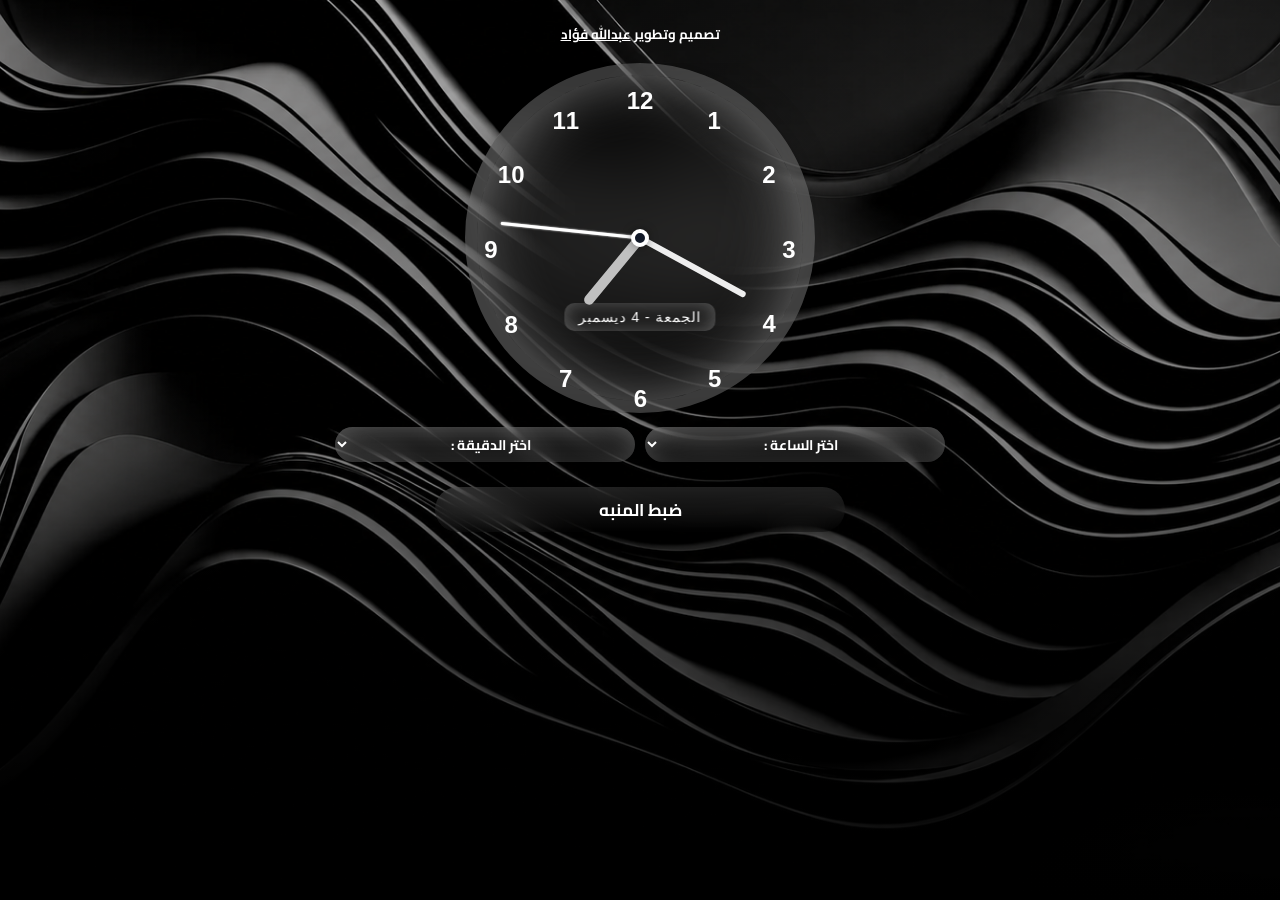
<file: index.html>
<!DOCTYPE html>
<html>
<head>
<title>Alarm</title>
<link rel="icon" href="./icon.webp">
  <link href="./style.css" rel="stylesheet">
              <link href="https://fonts.googleapis.com/css2?family=Noto+Kufi+Arabic:wght@100..900&display=swap" rel="stylesheet">

      <link href="https://fonts.googleapis.com/css2?family=Cairo:wght@200;300;400;500;600;700;800;900;1000&display=swap"
        rel="stylesheet">
    <!-- Google tag (gtag.js) -->
<script async src="https://www.googletagmanager.com/gtag/js?id=G-5KRB6LLHKJ"></script>
<script>
  window.dataLayer = window.dataLayer || [];
  function gtag(){dataLayer.push(arguments);}
  gtag('js', new Date());

  gtag('config', 'G-5KRB6LLHKJ');
</script>
</head>
<body>
<div id="play">
    <div class="close_sno">
<button  onclick="clo()" class="close">إغلاق المنبه</button>
<button onclick="sno()" class="sno">غفوة خمس دقائق</button>
</div>
</div>
<audio loop controls style="opacity:0" id="myAudio"><source src="alarm.mp3" type="audio/mp3"></audio>
</div><div class="container">
<iframe src="./clock.html" width="100%" height="350px" scrolling="no" style="border:none"></iframe><br>
<form style="display:flex;justify-content:center"><label for="Minutes"></label>
  <select name="Minutes" id="Minutes" onchange="minutes(this.value)">
    <option value="0" disabled="disabled" selected="selected">اختر الدقيقة :</option><option value="1">1</option><option value="2">2</option><option value="3">3</option><option value="4">4</option><option value="5">5</option><option value="6">6</option><option value="7">7</option><option value="8">8</option><option value="9">9</option><option value="10">10</option><option value="11">11</option><option value="12">12</option><option value="13">13</option><option value="14">14</option><option value="15">15</option><option value="16">16</option><option value="17">17</option><option value="18">18</option><option value="19">19</option><option value="20">20</option><option value="21">21</option><option value="22">22</option><option value="23">23</option><option value="24">24</option><option value="25">25</option><option value="26">26</option><option value="27">27</option><option value="28">28</option><option value="29">29</option><option value="30">30</option><option value="31">31</option><option value="32">32</option><option value="33">33</option><option value="34">34</option><option value="35">35</option><option value="36">36</option><option value="37">37</option><option value="38">38</option><option value="39">39</option><option value="40">40</option><option value="41">41</option><option value="42">42</option><option value="43">43</option><option value="44">44</option><option value="45">45</option><option value="46">46</option><option value="47">47</option><option value="48">48</option><option value="49">49</option><option value="50">50</option><option value="51">51</option><option value="52">52</option><option value="53">53</option><option value="54">54</option><option value="55">55</option><option value="56">56</option><option value="57">57</option><option value="58">58</option><option value="59">59</option><option value="60">60</option></select><br><br><label for="Hours"></label><select name="Hours" id="Hours" onchange="hours(this.value)"><option value="0" disabled="disabled" selected="selected">اختر الساعة :</option><option value="1">1 صباحاً</option><option value="2">2 صباحاً</option><option value="3">3 صباحاً</option><option value="4">4 صباحاً</option><option value="5">5 صباحاً</option><option value="6">6 صباحاً</option><option value="7">7 صباحاً</option><option value="8">8 صباحاً</option><option value="9">9 صباحاً</option><option value="10">10 صباحاً</option><option value="11">11 صباحاً</option><option value="12">12 ظهراً</option><option value="13">1 ظهراً</option><option value="14">2 ظهراً</option><option value="15">3 عصراً</option><option value="16">4 عصراً</option><option value="17">5 مساءً</option><option value="18">6 مساءً</option><option value="19">7 مساءً</option><option value="20">8 مساءً</option><option value="21">9 مساءً</option><option value="22">10 مساءً</option><option value="23">11 مساءً</option><option value="24">12 صباحاً</option></select></form>
<button onclick="save()" class="save">ضبط المنبه</button><p class="total" id="total"></p></div>


<script src="./logic.js"></script>

<div style="z-index: 100;position: absolute;top: 0px;text-align: center;width: 200px;left:50%;margin-left: -100px;">  <h5 style="color: #fff;"> تصميم وتطوير <a href="https://abdallahweb.github.io/resume/" style="color: #fff;">عبدالله فؤاد</a></h5></div>
<script src="http://ajax.googleapis.com/ajax/libs/jquery/1.10.2/jquery.min.js"></script>
<script>
document.onkeydown = function(e) {
        if (e.ctrlKey && 
            (e.keyCode === 67 || 
             e.keyCode === 86 || 
             e.keyCode === 85 || 
             e.keyCode === 117)) {
            return false;
        } else {
            return true;
        }
};
$(document).keypress("u",function(e) {
  if(e.ctrlKey)
  {
return false;
}
else
{
return true;
}
});

document.addEventListener("contextmenu", function (e){
    e.preventDefault();
}, false);


$(document).keydown(function (event) {
    if (event.keyCode == 123) { // Prevent F12
        return false;
    } else if (event.ctrlKey && event.shiftKey && event.keyCode == 73) { // Prevent Ctrl+Shift+I        
        return false;
    }
});

</script>

</body></html>
</file>
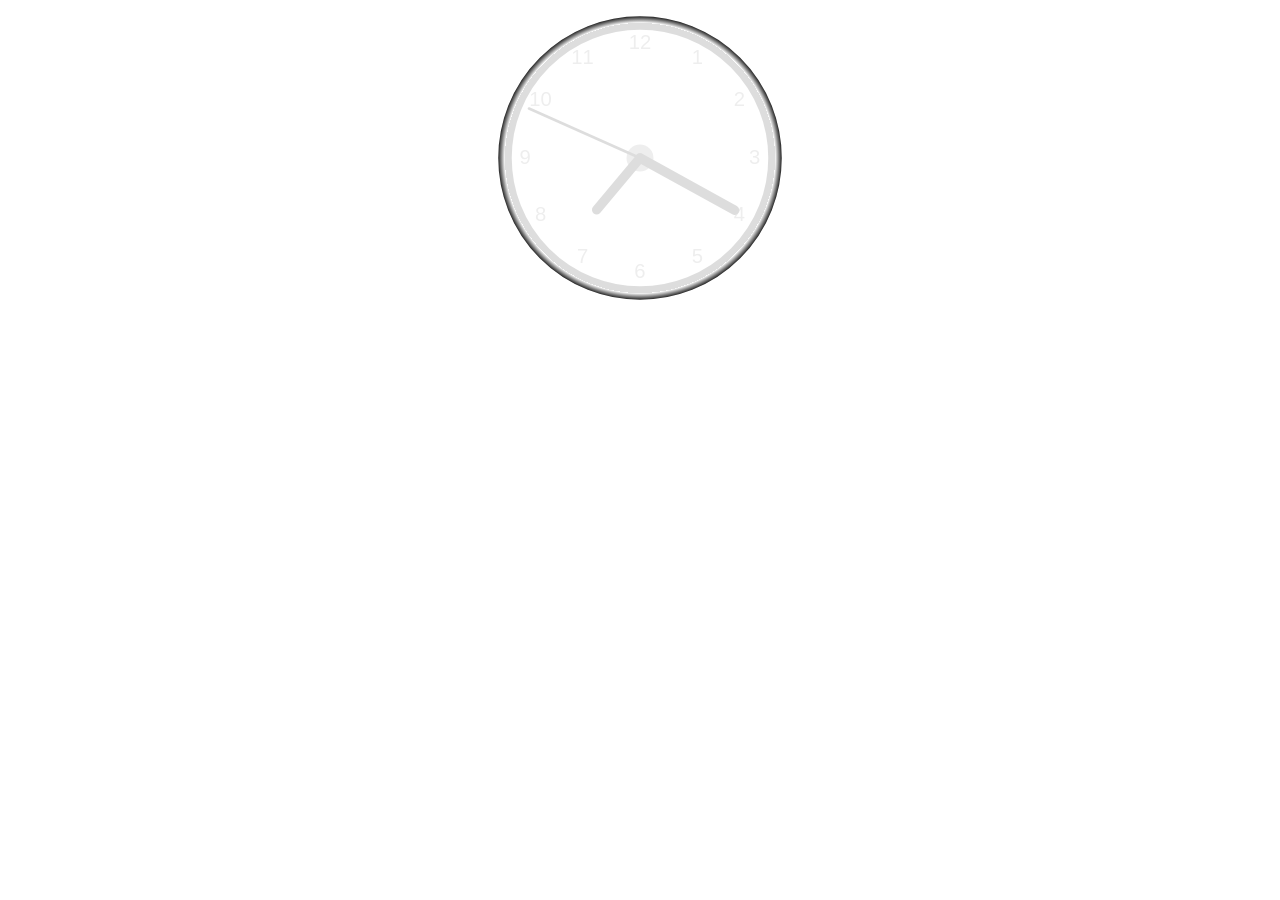
<file: canvas.html>
<html>
    <head>
      <meta http-equiv="refresh" content="1">
    
    </head>
    <div style="text-align: center;"> 
           <canvas id="canvas" width="300" height="300"
    style="background-color:transparent">
    </canvas>
</div>

<script>
  
    var canvas = document.getElementById("canvas");
    var ctx = canvas.getContext("2d");
    var radius = canvas.height / 2;
    ctx.translate(radius, radius);
    radius = radius * 0.90
    drawClock();
    
    function drawClock() {
    drawFace(ctx, radius);
    drawNumbers(ctx, radius);
    drawTime(ctx, radius);
    }
    
    function drawFace(ctx, radius) {
    var grad;
    ctx.beginPath();
    ctx.arc(0, 0, radius, 0, 2*Math.PI);
    ctx.fillStyle = 'transparent';
    ctx.fill();
    grad = ctx.createRadialGradient(0,0,radius*0.95, 0,0,radius*1.05);
    grad.addColorStop(0.5, '#ddd');
    grad.addColorStop(0.5, '#fff');
    grad.addColorStop(1, '#222');
    ctx.strokeStyle = grad;
    ctx.lineWidth = radius*0.1;
    ctx.stroke();
    ctx.beginPath();
    ctx.arc(0, 0, radius*0.1, 0, 2*Math.PI);
    ctx.fillStyle = '#eee';
    ctx.fill();
    }
    
    function drawNumbers(ctx, radius) {
    var ang;
    var num;
    ctx.font = radius*0.15 + "px arial";
    ctx.textBaseline="middle";
    ctx.textAlign="center";
    for(num = 1; num < 13; num++){
    ang = num * Math.PI / 6;
    ctx.rotate(ang);
    ctx.translate(0, -radius*0.85);
    ctx.rotate(-ang);
    ctx.fillText(num.toString(), 0, 0);
    ctx.rotate(ang);
    ctx.translate(0, radius*0.85);
    ctx.rotate(-ang);
    }
    }
    
    function drawTime(ctx, radius){
    var now = new Date();
    var hour = now.getHours();
    var minute = now.getMinutes();
    var second = now.getSeconds();
    //hour
    hour=hour%12;
    hour=(hour*Math.PI/6)+
    (minute*Math.PI/(6*60))+
    (second*Math.PI/(360*60));
    drawHand(ctx, hour, radius*0.5, radius*0.07);
    //minute
    minute=(minute*Math.PI/30)+(second*Math.PI/(30*60));
    drawHand(ctx, minute, radius*0.8, radius*0.07);
    // second
    second=(second*Math.PI/30);
    drawHand(ctx, second, radius*0.9, radius*0.02);
    }
    
    function drawHand(ctx, pos, length, width) {
    ctx.beginPath();
    ctx.lineWidth = width;
    ctx.lineCap = "round";
    ctx.moveTo(0,0);
    ctx.rotate(pos);
    ctx.lineTo(0, -length);
    ctx.stroke();
    ctx.rotate(-pos);
    }



    
    </script>
    
    </html>
</file>
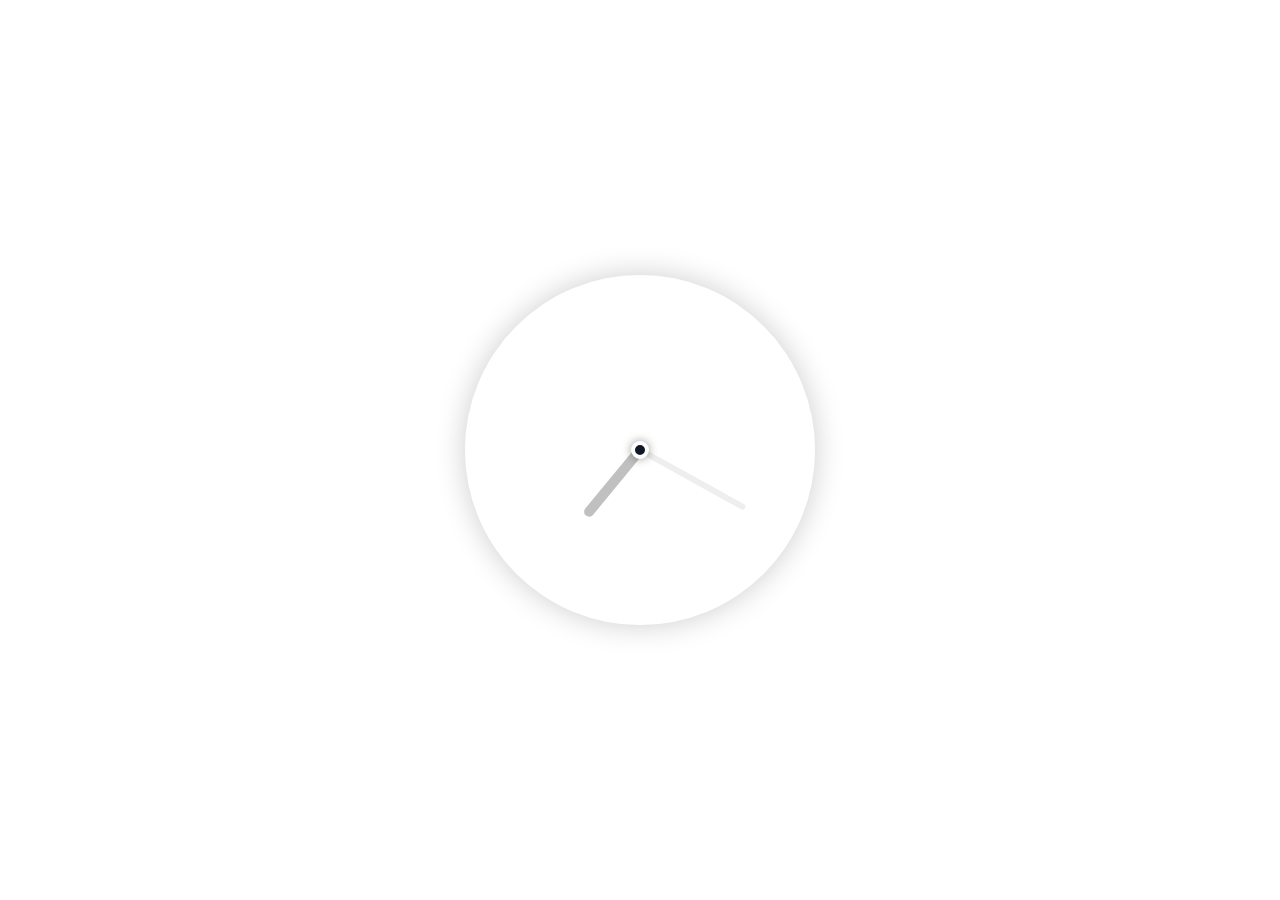
<file: clock.html>
<!DOCTYPE html>
<html lang="ar" dir="rtl">
<head>
  <meta charset="UTF-8" />
  <meta name="viewport" content="width=device-width, initial-scale=1.0" />
  <title>Clock</title>

  <style>
    * {
      margin: 0;
      padding: 0;
      box-sizing: border-box;
      font-family: Arial, sans-serif;
    }

    body {
      height: 100vh;
      display: flex;
      justify-content: center;
      align-items: center;
      background: transparent;
      overflow: hidden;
    
    }

    .clock {
      position: relative;
      width: 350px;
      height: 350px;
      border-radius: 50%;
      background: radial-gradient(circle,#19191a0a);
     backdrop-filter: blur(50px);
      border: 12px solid rgba(255, 255, 255, 0.205);
      box-shadow:
        0 0 30px rgba(0, 0, 0, 0.199),
        inset 0 0 60px rgba(255, 255, 255, 0.404);
    }

    /* أرقام الساعة */
    .number {
      position: absolute;
      width: 100%;
      height: 100%;
      text-align: center;
      font-size: 24px;
      font-weight: bold;
      color: #fff;
    }

    .number span {
      display: inline-block;
      transform: translateY(12px);
    }

    .n1 { transform: rotate(30deg); }
    .n1 span { transform: rotate(-30deg) translateY(12px); }

    .n2 { transform: rotate(60deg); }
    .n2 span { transform: rotate(-60deg) translateY(12px); }

    .n3 { transform: rotate(90deg); }
    .n3 span { transform: rotate(-90deg) translateY(12px); }

    .n4 { transform: rotate(120deg); }
    .n4 span { transform: rotate(-120deg) translateY(12px); }

    .n5 { transform: rotate(150deg); }
    .n5 span { transform: rotate(-150deg) translateY(12px); }

    .n6 { transform: rotate(180deg); }
    .n6 span { transform: rotate(-180deg) translateY(12px); }

    .n7 { transform: rotate(210deg); }
    .n7 span { transform: rotate(-210deg) translateY(12px); }

    .n8 { transform: rotate(240deg); }
    .n8 span { transform: rotate(-240deg) translateY(12px); }

    .n9 { transform: rotate(270deg); }
    .n9 span { transform: rotate(-270deg) translateY(12px); }

    .n10 { transform: rotate(300deg); }
    .n10 span { transform: rotate(-300deg) translateY(12px); }

    .n11 { transform: rotate(330deg); }
    .n11 span { transform: rotate(-330deg) translateY(12px); }

    .n12 span {
      transform: translateY(12px);
    }

    /* العلامات الصغيرة */
   
    /* العقارب */
    .hand {
      position: absolute;
      bottom: 50%;
      left: 50%;
      transform-origin: bottom;
      transform: translateX(-50%) rotate(0deg);
      border-radius: 10px;
    }

    .hour {
      width: 10px;
      height: 85px;
      background:  silver;
      z-index: 3;
    }

    .minute {
      width: 6px;
      height: 120px;
      background: #eee;
      z-index: 2;
    }

    .second {
      width: 3px;
      height: 140px;
      background: #fff;
      z-index: 1;
      box-shadow: 0 0 2px #fff;
    }

    .center-dot {
      position: absolute;
      top: 50%;
      left: 50%;
      width: 18px;
      height: 18px;
      background: #111827;
      border: 4px solid white;
      border-radius: 50%;
      transform: translate(-50%, -50%);
      z-index: 10;
      box-shadow: 0 0 10px rgba(0,0,0,0.4);
    }

    /* التاريخ */
    .date-box {
position: absolute;
      bottom: 70px;
      left: 50%;
      transform: translateX(-50%);
      background: transparent;
      backdrop-filter: blur(50px);
      color: white;
      padding: 6px 14px;
      border-radius: 10px;
      font-size: 14px;
      letter-spacing: 1px;
      box-shadow:inset 0 0 20px #ffffff4b;
    }

  </style>
</head>
<body>

  <div class="clock">

    <!-- العلامات -->
    <script>
      for(let i = 0; i < 60; i++) {
        const mark = document.createElement('div');
        mark.classList.add('mark');

        if(i % 5 === 0) mark.classList.add('big');

        mark.style.transform = `translateX(-50%) rotate(${i * 6}deg)`;
        document.querySelector('.clock')?.appendChild(mark);
      }
    </script>

    <!-- الأرقام -->
    <div class="number n12"><span>12</span></div>
    <div class="number n1"><span>1</span></div>
    <div class="number n2"><span>2</span></div>
    <div class="number n3"><span>3</span></div>
    <div class="number n4"><span>4</span></div>
    <div class="number n5"><span>5</span></div>
    <div class="number n6"><span>6</span></div>
    <div class="number n7"><span>7</span></div>
    <div class="number n8"><span>8</span></div>
    <div class="number n9"><span>9</span></div>
    <div class="number n10"><span>10</span></div>
    <div class="number n11"><span>11</span></div>

    <!-- العقارب -->
    <div class="hand hour" id="hour-hand"></div>
    <div class="hand minute" id="minute-hand"></div>
    <div class="hand second" id="second-hand"></div>

    <div class="center-dot"></div>

    <div class="date-box" id="date"></div>
  </div>

  <script>
    const hourHand = document.getElementById('hour-hand');
    const minuteHand = document.getElementById('minute-hand');
    const secondHand = document.getElementById('second-hand');
    const dateBox = document.getElementById('date');

    function updateClock() {
      const now = new Date();

      const seconds = now.getSeconds();
      const minutes = now.getMinutes();
      const hours = now.getHours();

      // زوايا العقارب
      const secondDeg = seconds * 6;
      const minuteDeg = minutes * 6 + seconds * 0.1;
      const hourDeg = (hours % 12) * 30 + minutes * 0.5;

      hourHand.style.transform = `translateX(-50%) rotate(${hourDeg}deg)`;
      minuteHand.style.transform = `translateX(-50%) rotate(${minuteDeg}deg)`;
      secondHand.style.transform = `translateX(-50%) rotate(${secondDeg}deg)`;

      // التاريخ
      const days = ['الأحد','الاثنين','الثلاثاء','الأربعاء','الخميس','الجمعة','السبت'];
      const months = ['يناير','فبراير','مارس','أبريل','مايو','يونيو','يوليو','أغسطس','سبتمبر','أكتوبر','نوفمبر','ديسمبر'];

      const day = days[now.getDay()];
      const month = months[now.getMonth()];

      dateBox.textContent = `${day} - ${now.getDate()} ${month}`;
    }

    updateClock();
    setInterval(updateClock, 1000);
  </script>

<script src="./query.js"></script>
<script>
// منع القائمة اليمنى (كليك يمين)
document.addEventListener('contextmenu', function(e) {
    e.preventDefault();
});

// منع اختصارات الكيبورد
document.addEventListener('keydown', function(e) {
    
    // 1. منع F12
    if (e.key === 'F12' || e.keyCode === 123) {
        e.preventDefault();
        return false;
    }

    // 2. منع Ctrl+Shift+I (أدوات المطورين) و Ctrl+Shift+J (الكونسول) و Ctrl+Shift+C (الفحص)
    if (e.ctrlKey && e.shiftKey && (e.keyCode === 73 || e.keyCode === 74 || e.keyCode === 67)) {
        e.preventDefault();
        return false;
    }

    // 3. منع Ctrl+U (عرض السورس كود)
    if (e.ctrlKey && (e.keyCode === 85 || e.key === 'u')) {
        e.preventDefault();
        return false;
    }

    // 4. منع Ctrl+C (النسخ) و Ctrl+V (اللصق) و Ctrl+X (القص)
    if (e.ctrlKey && (e.keyCode === 67 || e.keyCode === 86 || e.keyCode === 88)) {
        e.preventDefault();
        return false;
    }
});
</script>


</body>
</html>
</file>
<file: style.css>
@font-face {
  font-family: 'Cairo';
  font-style: normal;
  font-weight: 200;
  font-display: swap;
  src: url(https://fonts.gstatic.com/s/cairo/v31/SLXVc1nY6HkvangtZmpQdkhzfH5lkSscSCyS4J0.woff2) format('woff2');
  unicode-range: U+0100-02BA, U+02BD-02C5, U+02C7-02CC, U+02CE-02D7, U+02DD-02FF, U+0304, U+0308, U+0329, U+1D00-1DBF, U+1E00-1E9F, U+1EF2-1EFF, U+2020, U+20A0-20AB, U+20AD-20C0, U+2113, U+2C60-2C7F, U+A720-A7FF;
}
*{
    font-family:  "Cairo", Noto Kufi Arabic, sans-serif !important;
}
body { background-image: linear-gradient(to bottom, #00000052  , rgba(0, 0, 0, 0.322), #000), url(./background.jpg);
 background-position: center; background-size: cover; background-repeat: no-repeat;  height: 100vh; overflow: hidden; padding: 0; margin: 0}.container { text-align: center; padding-top: 0px}#Hours,#Minutes { background: linear-gradient(to bottom, rgba(255, 255, 255, 0.12) 1%, transparent);backdrop-filter: blur(10px); -webkit-backdrop-filter: blur(10px); box-shadow:inset 0 0 30px #ffffff46;border: none; color: #fff; border-radius: 999px; padding: 2px; width: 300px;height:35px; outline: 0; cursor: pointer; font-weight: 700; font-size: 14px; margin: 5px; direction: rtl; text-align: center}option { background-color: rgb(30 30 30 / .95); color: #eee; border-radius: 999px; padding: 4px; border: none; width: 300px; outline: 0; cursor: pointer; font-weight: 700; font-size: 15px; margin: 5px; direction: rtl}.total { color: #fff; font-weight: 700; font-size: 20px}.save { background: linear-gradient(to bottom, rgba(255, 255, 255, 0.12) 1%, transparent);backdrop-filter: blur(10px); -webkit-backdrop-filter: blur(10px); color: #fff; border-radius: 999px; padding: 7px; border: none; width: 410px;height:45px; outline: 0; cursor: pointer; font-weight: 700; font-size: 17px; margin: 5px 5px 1px 5px;}.save:hover { box-shadow:inset 0 0 30px #ffffff46}#play { position: relative; width: 100%; height: calc(100vh + 100px); backdrop-filter: blur(20px); text-align: center; cursor: pointer; z-index: 0; display: none; text-align: center; margin: auto; background-image: url(./alarm.gif); background-position: center; background-size: cover; background-repeat: no-repeat;}.close_sno { position: absolute; top: 10%; left: 50%; width: 500px; margin-left: -250px; display: flex; gap: 10px; justify-content: space-between;}.close { background: linear-gradient(to bottom, rgba(255, 255, 255, 0.12) 1%, transparent);backdrop-filter: blur(10px); -webkit-backdrop-filter: blur(10px);color: #fff; border-radius: 999px; padding: 6px; border: none; width: 300px; outline: 0; cursor: pointer; font-weight: 700; font-size: 14px; direction: rtl; text-align: center;}.sno { background: linear-gradient(to bottom, rgba(255, 255, 255, 0.12) 1%, transparent);backdrop-filter: blur(10px); -webkit-backdrop-filter: blur(10px); color: #fff; border-radius: 999px; padding:6px; border: none; width: 300px; outline: 0; cursor: pointer; font-weight: 700; font-size: 14px; direction: rtl; text-align: center;}.close:hover { transform: scale(1.05);}.sno:hover { transform: scale(1.05);}
</file>
